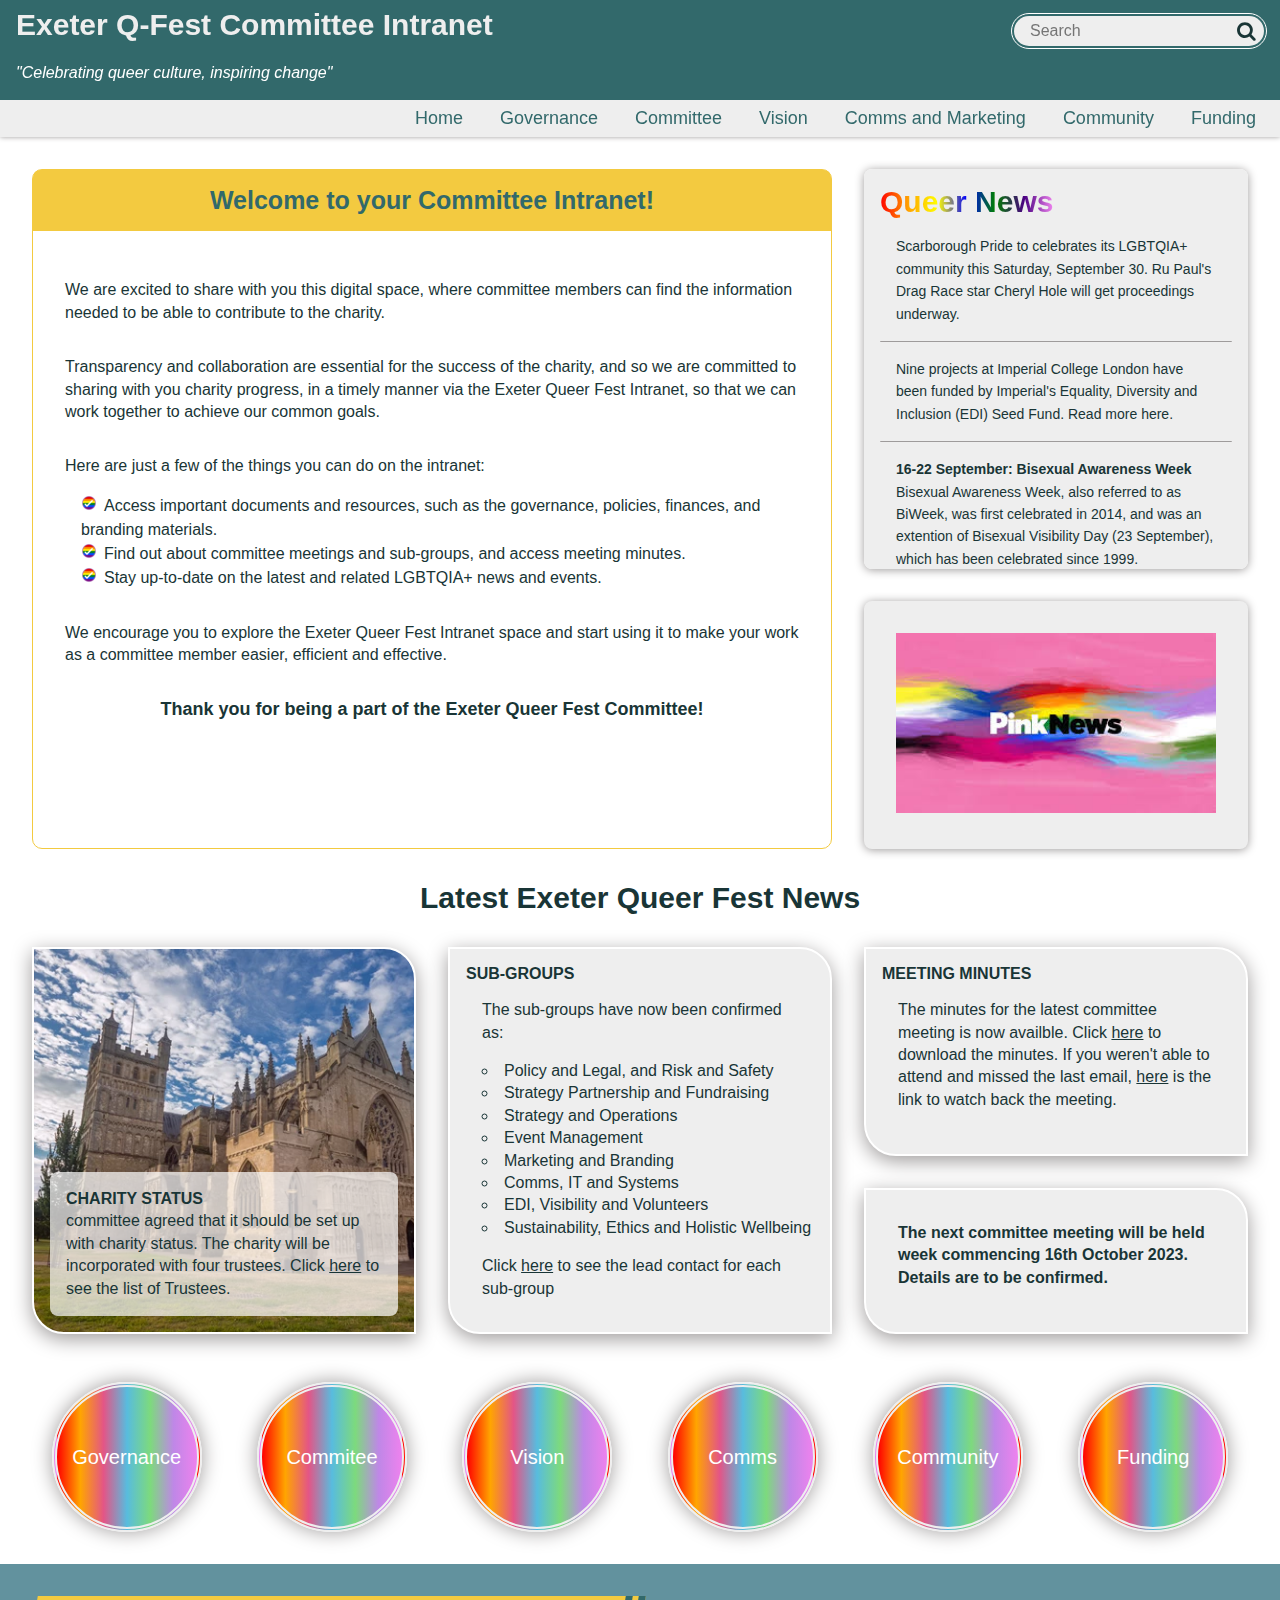
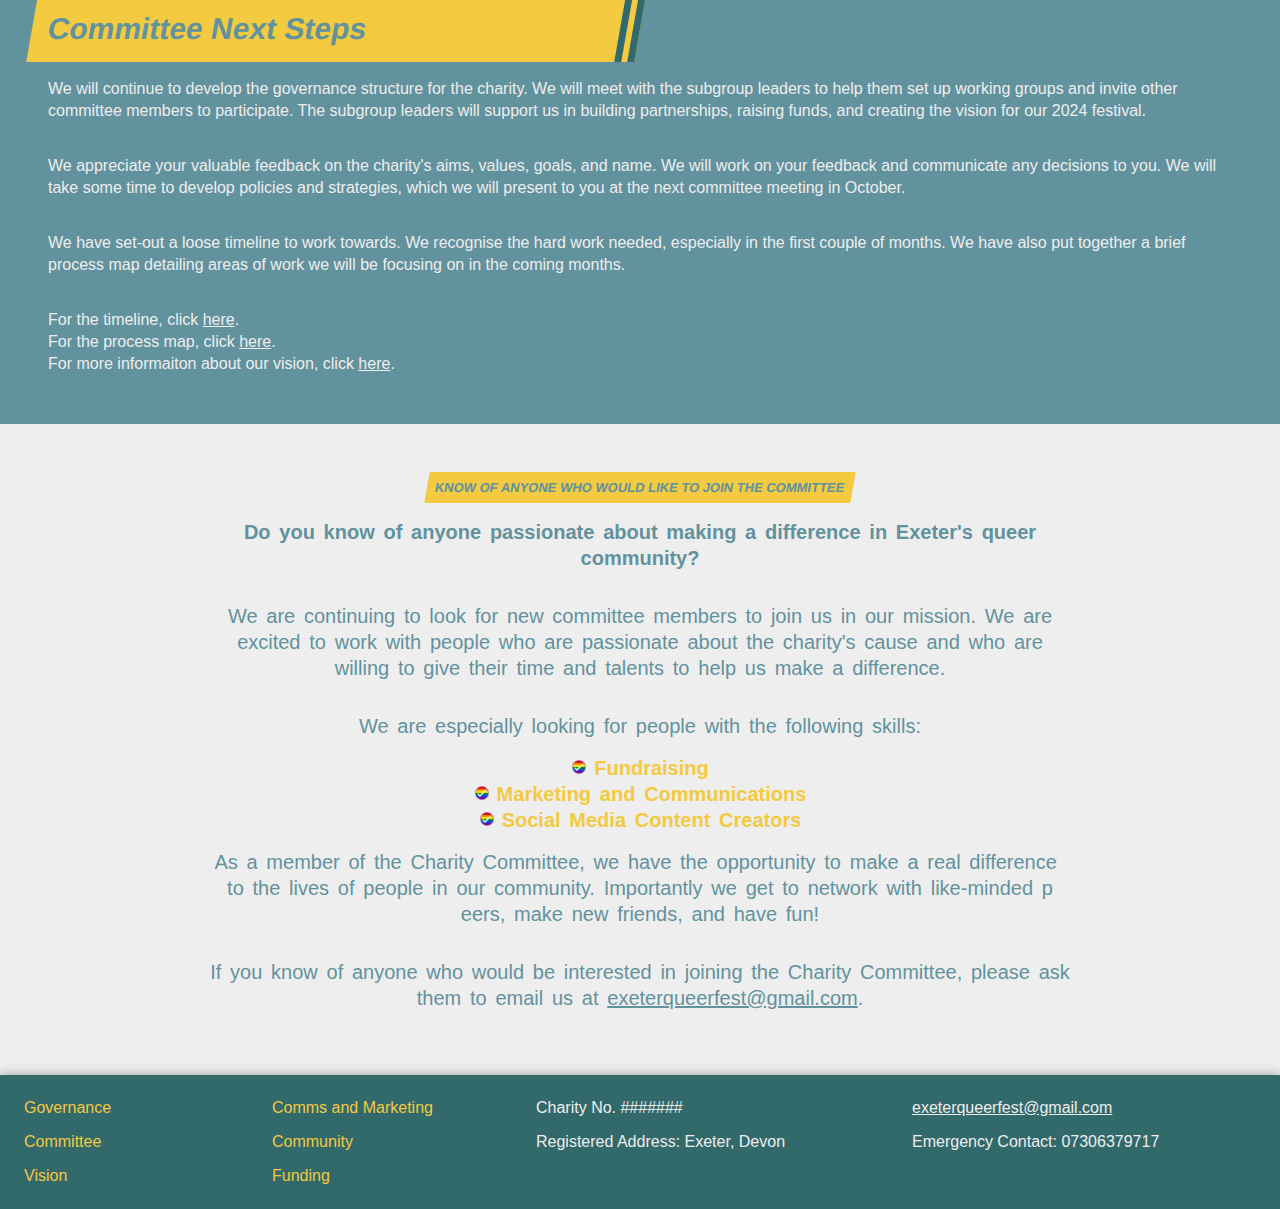
<file: index.html>
<!DOCTYPE html>
<html lang="en">

<head>
    <meta charset="UTF-8">
    <meta name="viewport" content="width=device-width, initial-scale=1.0">
    <title>Exeter Queer Festival Intranet</title>
    
    <!-- Add icon style library -->
    <link rel="stylesheet" href="https://fonts.googleapis.com/css?family=Tangerine">
    <link rel="stylesheet" href="https://cdnjs.cloudflare.com/ajax/libs/font-awesome/4.7.0/css/font-awesome.min.css">
   
    <!-- My customised style library -->
    <link rel="stylesheet" href="assets/css/styles.css">
</head>

<body> 
    <!-- Nav Bar -->
    <nav>
        <!-- Title -->
        <h3 id="title">Exeter Q-Fest Committee Intranet</h3>

        <!-- Search -->
        <form id="search" action="html/search.html" method="get">
            <input type="search" name="searchResults" placeholder="Search">
            <button id="searchBtn" type="submit" name="searchEnter"><i class="fa">&#xf002;</i>
            </button>
        </form>

        <!-- Menu Text -->
        <p class="menuText">"Celebrating queer culture, inspiring change"</p>
     
        <!-- Menu -->
        <h6 id="menu">
            <ul>
                <li><a class="active" aria-current="page" href="index.html">Home</a></li>
                <li><a href="html/governance.html">Governance</a></li>
                <li><a href="html/committee.html">Committee</a></li>
                <li><a href="html/vision.html">Vision</a></li>
                <li><a href="html/comms.html">Comms and Marketing</a></li>
                <li><a href="html/community.html">Community</a></li>
                <li><a href="html/funding.html">Funding</a></li>
            </ul>    
        </h6>
    </nav>
    
    <!-- Banner
    <Section id="banner">
    </Section> -->
    
    <!-- Main Body -->
    <main>
        <section class="mainGrid">
            <!-- Welcome Text -->
            <article class="welcome">
                <h4>Welcome to your Committee Intranet!</h4>
                <div class="welcomeContainerBox">
                    <p>We are excited to share with you this digital space, where committee members can find the information needed to be able to contribute to the charity.</p>
                    <p>Transparency and collaboration are essential for the success of the charity, and so we are committed to sharing with you charity progress, in a timely manner via the Exeter Queer Fest Intranet, so that we can work together to achieve our common goals.</p>
                    <p>Here are just a few of the things you can do on the intranet:</p>
                    <ul>
                        <li>Access important documents and resources, such as the governance, policies, finances, and branding materials.</li>
                        <li>Find out about committee meetings and sub-groups, and access meeting minutes.</li>
                        <li>Stay up-to-date on the latest and related LGBTQIA+ news and events.</li>
                    </ul>
                    <p>We encourage you to explore the Exeter Queer Fest Intranet space and start using it to make your work as a committee member easier, efficient and effective.</p>
                    <div class="messageBanner">
                        <h6>Thank you for being a part of the Exeter Queer Fest Committee!</h6>
                    </div>
                </div>
            </article>
            
            <!-- Side Bar -->
            <aside class="containerBox sidebar">
                <h3><span class="multicolortext">Queer News</span></h3>
                <article class="sidebarContainerBox">
                    <p>Scarborough Pride to celebrates its LGBTQIA+ community this Saturday, September 30. Ru Paul's Drag Race star Cheryl Hole will get proceedings underway.</p>                        
                </article>
                <article class="sidebarContainerBox">
                    <p>Nine projects at Imperial College London have been funded by Imperial's Equality, Diversity and Inclusion (EDI) Seed Fund. Read more <a href="https://www.imperial.ac.uk/news/247313/community-led-projects-awarded-funding-strengthen-diversity/" target="_blank">here</a>.</p>
                </article>
                <article class="sidebarContainerBox">
                    <p><b>16-22 September: Bisexual Awareness Week</b><br/>
                    Bisexual Awareness Week, also referred to as BiWeek, was first celebrated in 2014, and was an extention of Bisexual Visibility Day (23 September), which has been celebrated since 1999.</p>
                </article>
                <article class="sidebarContainerBox">
                    <p><b>23 September: Bisexual Visibility Day</b><br/>
                    Bisexual Visibility Day was first celebrated in 1999 as a way to recognise and celebrate bisexual people, bisexual history, and bisexual culture. The day was founded by three bisexual activists: Wendy Curry of Maine, Michael Page of Florida, and Gigi Raven Wilbur of Texas.</p>
                </article>
            </aside>
            <aside class="containerBox sidebar1">
                <a href="https://www.thepinknews.com/" target="_blank"><img src="assets/images/pinknews.jpg"></a>
            </aside>
        </section>

        <!-- Charity updates -->
        <section class="updates">
            <h3>Latest Exeter Queer Fest News</h3>
            <!-- Box row 1 column 1 -->
            <article class="updatesBox ar1">
                <p><b>CHARITY STATUS</b><br>committee agreed that it should be set up with charity status. The charity will be incorporated with four trustees. Click <a href="/html/governance.html" target="_blank">here</a> to see the list of Trustees.</p>
            </article>
            <!-- Box row 1 column 2 -->
            <article class="updatesBox ar2">
                <b>SUB-GROUPS</b>
                <p>The sub-groups have now been confirmed as:</p>
                <ul>
                    <li>Policy and Legal, and Risk and Safety</li>
                    <li>Strategy Partnership and Fundraising</li>
                    <li>Strategy and Operations</li>
                    <li>Event Management</li>
                    <li>Marketing and Branding</li>
                    <li>Comms, IT and Systems</li>
                    <li>EDI, Visibility and Volunteers</li>
                    <li>Sustainability, Ethics and Holistic Wellbeing</li>
                </ul>
                <p>Click <a href="html/committee.html" target="_blank">here</a> to see the lead contact for each sub-group</p>
            </article>
            <!-- Box row 2 column 1 -->
            <article class="updatesBox ar3">
                <b>MEETING MINUTES</b>
                <p>The minutes for the latest committee meeting is now availble. Click <a href="assets/objects/2023_09_19 - Exeter Queer Festival Meeting Minutes.pdf" target="_blank">here</a> to download the minutes. If you weren't able to attend and missed the last email, <a href="https://drive.google.com/file/d/1mWy4FMOYwEjKnrb0eItvNeHpqExPF8lP/view?usp=sharing" target="_blank">here</a> is the link to watch back the meeting.</p>
            </article>
            <!-- Box row 2 column 2 -->
            <article class="updatesBox ar4">
                <p>The next committee meeting will be held week commencing 16th October 2023. Details are to be confirmed.</p>
            </article>
        </section>

        <!-- Circle Menus -->
        <section class="menuCirclesContainer">
            <div class="menuCircles">
                <a href="html/governance.html"><div class="circleBox"><div class="circleBoxRainbow">Governance</div></div></a>
                <a href="html/committee.html"><div class="circleBox"><div class="circleBoxRainbow">Commitee</div></div></a>
                <a href="html/vision.html"><div class="circleBox"><div class="circleBoxRainbow">Vision</div></div></a>
                <a href="html/comms.html"><div class="circleBox"><div class="circleBoxRainbow">Comms</div></div></a>
                <a href="html/community.html"><div class="circleBox"><div class="circleBoxRainbow">Community</div></div></a>
                <a href="html/funding.html"><div class="circleBox"><div class="circleBoxRainbow">Funding</div></div></a>
            </div>
        </section>
        
        <!-- Next Steps -->
        <section class="next">
            <article class="nextText">
                <h3>Committee Next Steps</h3>
                <p>We will continue to develop the governance structure for the charity. We will meet with the subgroup leaders to help them set up working groups and invite other committee members to participate. The subgroup leaders will support us in building partnerships, raising funds, and creating the vision for our 2024 festival.</p>
                <p>We appreciate your valuable feedback on the charity's aims, values, goals, and name. We will work on your feedback and communicate any decisions to you. We will take some time to develop policies and strategies, which we will present to you at the next committee meeting in October.</p>
                <p>We have set-out a loose timeline to work towards. We recognise the hard work needed, especially in the first couple of months. We have also put together a brief process map detailing areas of work we will be focusing on in the coming months.</p>
                <p>For the timeline, click <a href="assets/images/Timeline.png" target="_blank">here</a>.<br/>
                For the process map, click <a href="assets/images/Plan.png" target="_blank">here</a>.<br/>
                For more informaiton about our vision, click <a href="html/vision.html" target="_blank">here</a>.</p>
            </article>
        </section>
    </div>

        <!-- Recruit -->
        <section class="containerBoxRecruit">
        <section class="recruit">
            <h6>KNOW OF ANYONE WHO WOULD LIKE TO JOIN THE COMMITTEE</h6>
            <p><b>​Do you​ know of anyone passionate about making a difference ​in Exeter's queer community?</b></p>
            <p>​W​e are continuing to look for new committee members to join us in our mission.​ ​W​e are excited to work with people who are passionate about ​the charity's cause and ​who are willing to give their time and talents to help us make a difference.</p>
            <p>We are especially looking for people with the following skills:</p>        
            <ul>
                <li>Fundraising</li>
                <li>Marketing and Communications</li>
                <li>Social Media Content Creators</li>
            </ul>
            <p>As a member of the Charity Committee, ​w​e have the opportunity to​ make a real difference ​to the lives of people in ​our community​. Importantly we get to network with like-minded p​eers, make new friends, and have fun!</p>
            <p>If you ​know of ​a​nyone who would be interested in joining the Charity Committee, ​please ask them to email us at <a href="mailto:exeterqueerfest@gmail.com">exeterqueerfest@gmail.com</a>.</p> 
        </section>
    </main>

    <footer class="container">
        <section class="footerGrid">
            <section id="footerMenu">
                <ul>
                    <li><a href="html/governance.html">Governance</a></li>
                    <li><a href="html/committee.html">Committee</a></li>
                    <li><a href="html/vision.html">Vision</a></li>
                    <li><a href="html/comms.html">Comms and Marketing</a></li>
                    <li><a href="html/community.html">Community</a></li>
                    <li><a href="html/funding.html">Funding</a></li>
                </ul>
            </section>
            <section id="footerColumns">
                <ul>
                    <li>Charity No. #######</li>
                    <li>Registered Address: Exeter, Devon</li>
                    <li><a href="mailto:exeterqueerfest@gmail.com">exeterqueerfest@gmail.com</a></li>
                    <li>Emergency Contact: 07306379717</li>
                </ul>   
            </section>
        </section>
    </footer>

</body>
</html>
</file>
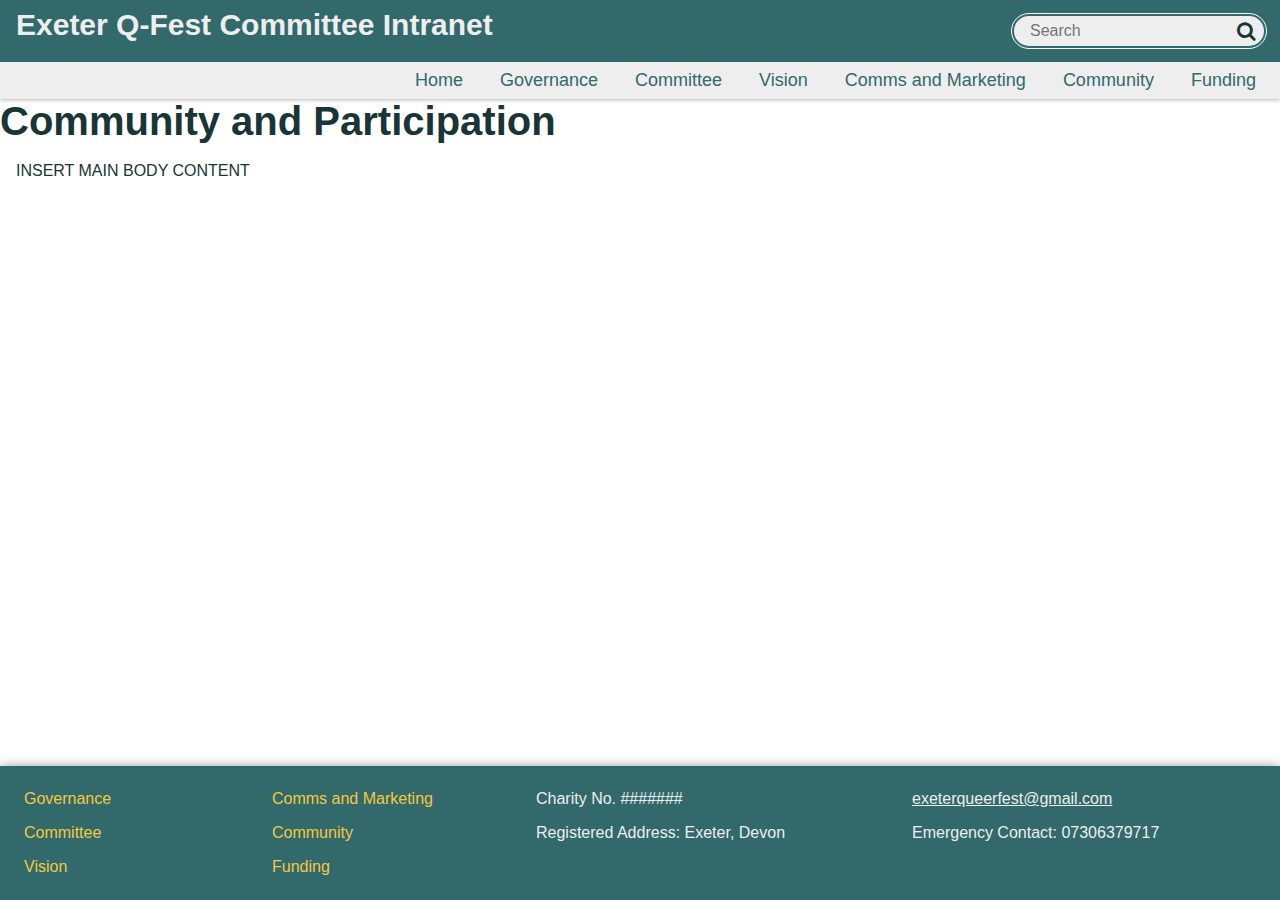
<file: html/community.html>
<!DOCTYPE html>
<html lang="en">

<head>
    <meta charset="UTF-8">
    <meta name="viewport" content="width=device-width, initial-scale=1.0">
    <title>Exeter Queer Festival Intranet</title>
    
    <!-- Add icon style library -->
    <link rel="stylesheet" href="https://fonts.googleapis.com/css?family=Tangerine">
    <link rel="stylesheet" href="https://cdnjs.cloudflare.com/ajax/libs/font-awesome/4.7.0/css/font-awesome.min.css">
   
    <!-- My customised style library -->
    <link rel="stylesheet" href="/assets/css/styles.css">
</head>

<body> 
    <!-- Nav Bar -->
    <nav>
        <!-- Title -->
        <h3 id="title">Exeter Q-Fest Committee Intranet</h3>

        <!-- Search -->
        <form id="search" action="/html/search.html" method="get">
            <input type="search" name="searchResults" placeholder="Search">
            <button id="searchBtn" type="submit" name="searchEnter"><i class="fa">&#xf002;</i>
            </button>
        </form>
     
        <!-- Menu -->
        <h6 id="menu">
            <ul>
                <li><a class="active" aria-current="page" href="/index.html">Home</a></li>
                <li><a href="/html/governance.html">Governance</a></li>
                <li><a href="/html/committee.html">Committee</a></li>
                <li><a href="/html/vision.html">Vision</a></li>
                <li><a href="/html/comms.html">Comms and Marketing</a></li>
                <li><a href="/html/community.html">Community</a></li>
                <li><a href="/html/funding.html">Funding</a></li>
            </ul>    
        </h6>
    </nav>
    
    <!-- Banner
    <Section id="banner">
    </Section> -->
    
    <!-- Main Body -->
    <main>
                <div class="">
                    <h1>Community and Participation</h1>
                    <p>INSERT MAIN BODY CONTENT</p>
                </div>
    
    </main>

    <footer class="container">
        <section class="footerGrid">
            <section id="footerMenu">
                <ul>
                    <li><a href="/html/governance.html">Governance</a></li>
                    <li><a href="/html/committee.html">Committee</a></li>
                    <li><a href="/html/vision.html">Vision</a></li>
                    <li><a href="/html/comms.html">Comms and Marketing</a></li>
                    <li><a href="/html/community.html">Community</a></li>
                    <li><a href="/html/funding.html">Funding</a></li>
                </ul>
            </section>
            <section id="footerColumns">
                <ul>
                    <li>Charity No. #######</li>
                    <li>Registered Address: Exeter, Devon</li>
                    <li><a href="mailto:exeterqueerfest@gmail.com">exeterqueerfest@gmail.com</a></li>
                    <li>Emergency Contact: 07306379717</li>
                </ul>   
            </section>
        </section>
    </footer>

</body>
</html>
</file>
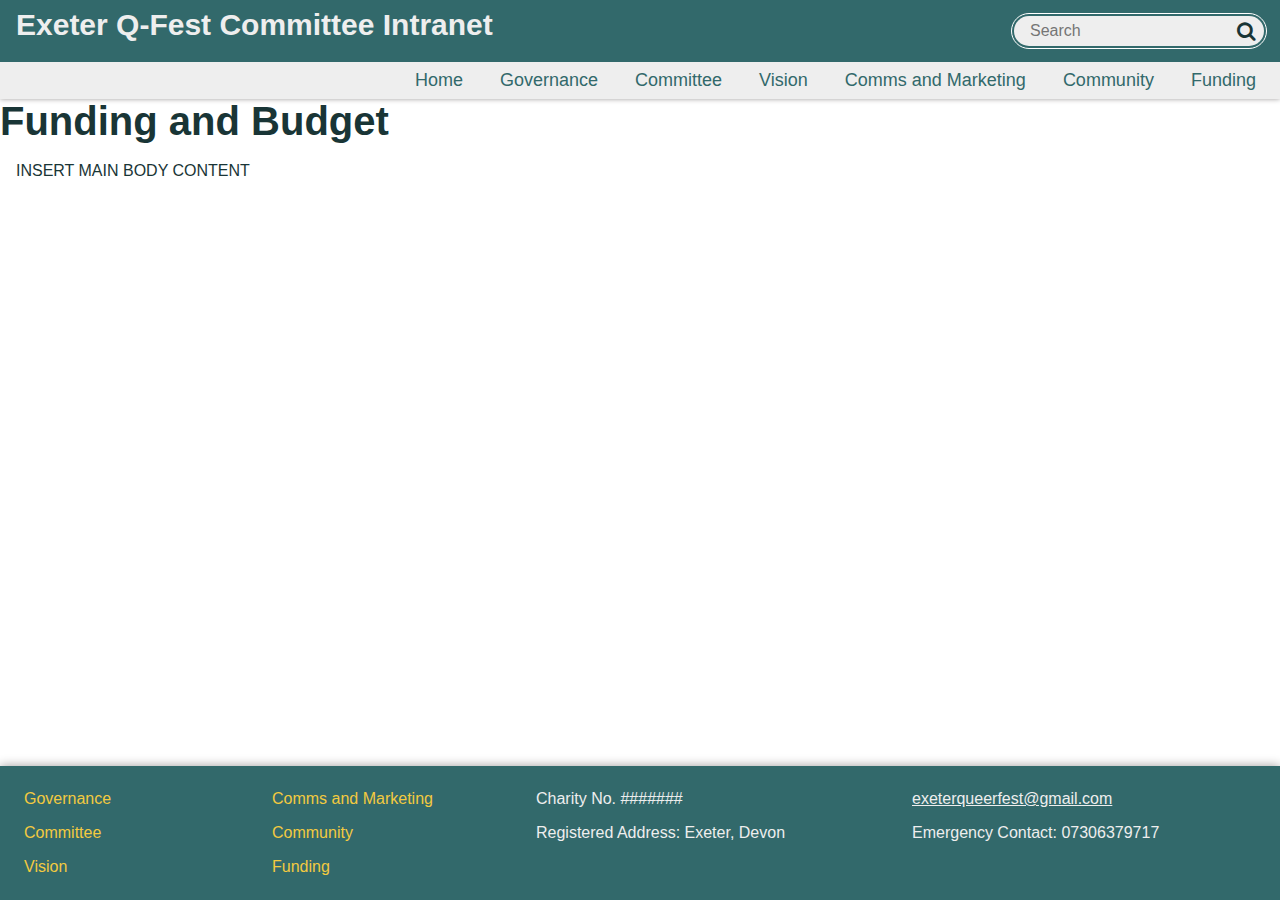
<file: html/funding.html>
<!DOCTYPE html>
<html lang="en">

<head>
    <meta charset="UTF-8">
    <meta name="viewport" content="width=device-width, initial-scale=1.0">
    <title>Exeter Queer Festival Intranet</title>
    
    <!-- Add icon style library -->
    <link rel="stylesheet" href="https://fonts.googleapis.com/css?family=Tangerine">
    <link rel="stylesheet" href="https://cdnjs.cloudflare.com/ajax/libs/font-awesome/4.7.0/css/font-awesome.min.css">
   
    <!-- My customised style library -->
     <link rel="stylesheet" href="../assets/css/styles.css">
</head>

<body> 
    <!-- Nav Bar -->
    <nav>
        <!-- Title -->
        <h3 id="title">Exeter Q-Fest Committee Intranet</h3>

        <!-- Search -->
        <form id="search" action="/html/search.html" method="get">
            <input type="search" name="searchResults" placeholder="Search">
            <button id="searchBtn" type="submit" name="searchEnter"><i class="fa">&#xf002;</i>
            </button>
        </form>
     
        <!-- Menu -->
        <h6 id="menu">
            <ul>
                <li><a class="active" aria-current="page" href="/index.html">Home</a></li>
                <li><a href="./html/governance.html">Governance</a></li>
                <li><a href="./html/committee.html">Committee</a></li>
                <li><a href="./html/vision.html">Vision</a></li>
                <li><a href="./html/comms.html">Comms and Marketing</a></li>
                <li><a href="./html/community.html">Community</a></li>
                <li><a href="./html/funding.html">Funding</a></li>
            </ul>    
        </h6>
    </nav>
    
    <!-- Banner
    <Section id="banner">
    </Section> -->
    
    <!-- Main Body -->
    <main>
                <div class="">
                    <h1>Funding and Budget</h1>
                    <p>INSERT MAIN BODY CONTENT</p>
                </div>
    
    </main>

    <footer class="container">
        <section class="footerGrid">
            <section id="footerMenu">
                <ul>
                    <li><a href="./html/governance.html">Governance</a></li>
                    <li><a href="./html/committee.html">Committee</a></li>
                    <li><a href="./html/vision.html">Vision</a></li>
                    <li><a href="./html/comms.html">Comms and Marketing</a></li>
                    <li><a href="./html/community.html">Community</a></li>
                    <li><a href="./html/funding.html">Funding</a></li>
                </ul>
            </section>
            <section id="footerColumns">
                <ul>
                    <li>Charity No. #######</li>
                    <li>Registered Address: Exeter, Devon</li>
                    <li><a href="mailto:exeterqueerfest@gmail.com">exeterqueerfest@gmail.com</a></li>
                    <li>Emergency Contact: 07306379717</li>
                </ul>   
            </section>
        </section>
    </footer>

</body>
</html>
</file>
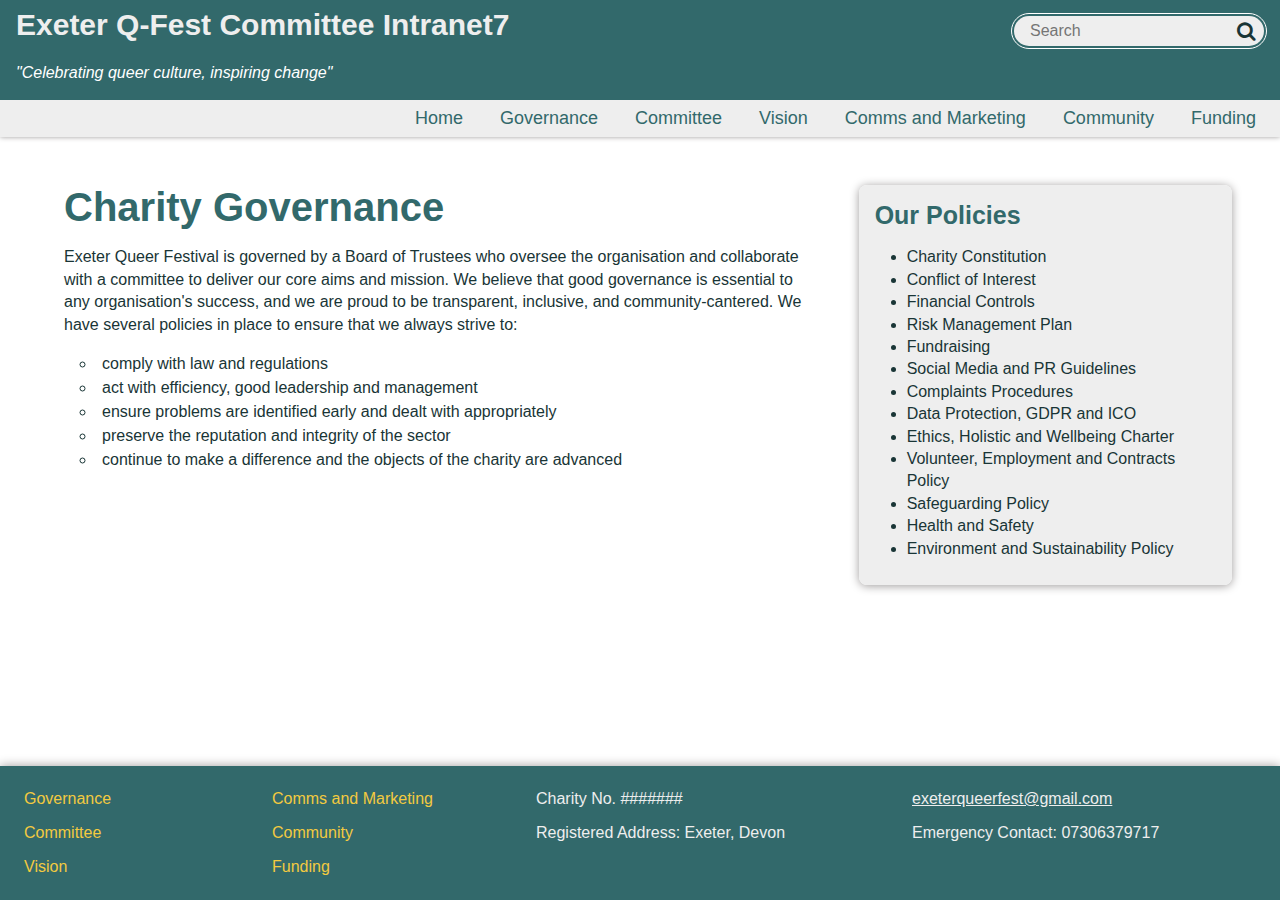
<file: html/governance.html>
<!DOCTYPE html>
<html lang="en">

<head>
    <meta charset="UTF-8">
    <meta name="viewport" content="width=device-width, initial-scale=1.0">
    <title>Exeter Queer Festival Intranet</title>
    
    <!-- Add icon style library -->
    <link rel="stylesheet" href="https://fonts.googleapis.com/css?family=Tangerine">
    <link rel="stylesheet" href="https://cdnjs.cloudflare.com/ajax/libs/font-awesome/4.7.0/css/font-awesome.min.css">
    
    <!-- My customised style library -->
    <link rel="stylesheet" href="../assets/css/styles.css">
</head>

<body> 
    <!-- Nav Bar -->
    <nav>
        <!-- Title -->
        <h3 id="title">Exeter Q-Fest Committee Intranet7</h3>

        <!-- Search -->
        <form id="search" action="html/search.html" method="get">
            <input type="search" name="searchResults" placeholder="Search">
            <button id="searchBtn" type="submit" name="searchEnter"><i class="fa">&#xf002;</i>
            </button>
        </form>

        <!-- Menu Text -->
        <p class="menuText">"Celebrating queer culture, inspiring change"</p>
     
        <!-- Menu -->
        <h6 id="menu">
            <ul>
                <li><a class="active" aria-current="page" href="../index.html">Home</a></li>
                <li><a href="./governance.html">Governance</a></li>
                <li><a href="./committee.html">Committee</a></li>
                <li><a href="./vision.html">Vision</a></li>
                <li><a href="./comms.html">Comms and Marketing</a></li>
                <li><a href="./community.html">Community</a></li>
                <li><a href="./funding.html">Funding</a></li>
            </ul>    
        </h6>
    </nav>
    
    <!-- Banner
    <Section id="banner">
    </Section> -->
    
    <!-- Main Body -->
    <main class="container">
        <section class="mainGridGov">
            <div class="govIntro">
                <h1>Charity Governance</h1>
                <p>Exeter Queer Festival is governed by a Board of Trustees who oversee the organisation and collaborate with a committee to deliver our core aims and mission. We believe that good governance is essential to any organisation's success, and we are proud to be transparent, inclusive, and community-cantered. We have several policies in place to ensure that we always strive to:</p>
                <ul>
                    <li>comply with law and regulations</li>
                    <li>act with efficiency, good leadership and management</li>
                    <li>ensure problems are identified early and dealt with appropriately</li>
                    <li>preserve the reputation and integrity of the sector</li>
                    <li>continue to make a difference and the objects of the charity are advanced</li>
                </ul>
            </div>
                
                <!-- Side Bar -->
                <aside class="containerBox sidebar">
                    <h4>Our Policies</h4>
                    <ul>
                        <li><a href="" target="_blank">Charity Constitution</a></li>
                        <li><a href="" target="_blank">Conflict of Interest</a></li>
                        <li><a href="" target="_blank">Financial Controls</a></li>
                        <li><a href="" target="_blank">Risk Management Plan</a></li>
                        <li><a href="" target="_blank">Fundraising</a></li>
                        <li><a href="" target="_blank">Social Media and PR Guidelines</a></li>
                        <li><a href="" target="_blank">Complaints Procedures</a></li>
                        <li><a href="" target="_blank">Data Protection, GDPR and ICO</a></li>
                        <li><a href="" target="_blank">Ethics, Holistic and Wellbeing Charter</a></li>
                        <li><a href="" target="_blank">Volunteer, Employment and Contracts Policy</a></li>
                        <li><a href="" target="_blank">Safeguarding Policy</a></li>
                        <li><a href="" target="_blank">Health and Safety</a></li>
                        <li><a href="" target="_blank">Environment and Sustainability Policy</a></li>
                    </ul>
        </aside>
            </section>
    
    </main>

    <footer class="container">
        <section class="footerGrid">
            <section id="footerMenu">
                <ul>
                    <li><a href="/html/governance.html">Governance</a></li>
                    <li><a href="/html/committee.html">Committee</a></li>
                    <li><a href="/html/vision.html">Vision</a></li>
                    <li><a href="/html/comms.html">Comms and Marketing</a></li>
                    <li><a href="/html/community.html">Community</a></li>
                    <li><a href="/html/funding.html">Funding</a></li>
                </ul>
            </section>
            <section id="footerColumns">
                <ul>
                    <li>Charity No. #######</li>
                    <li>Registered Address: Exeter, Devon</li>
                    <li><a href="mailto:exeterqueerfest@gmail.com">exeterqueerfest@gmail.com</a></li>
                    <li>Emergency Contact: 07306379717</li>
                </ul>   
            </section>
        </section>
    </footer>

</body>
</html>
</file>
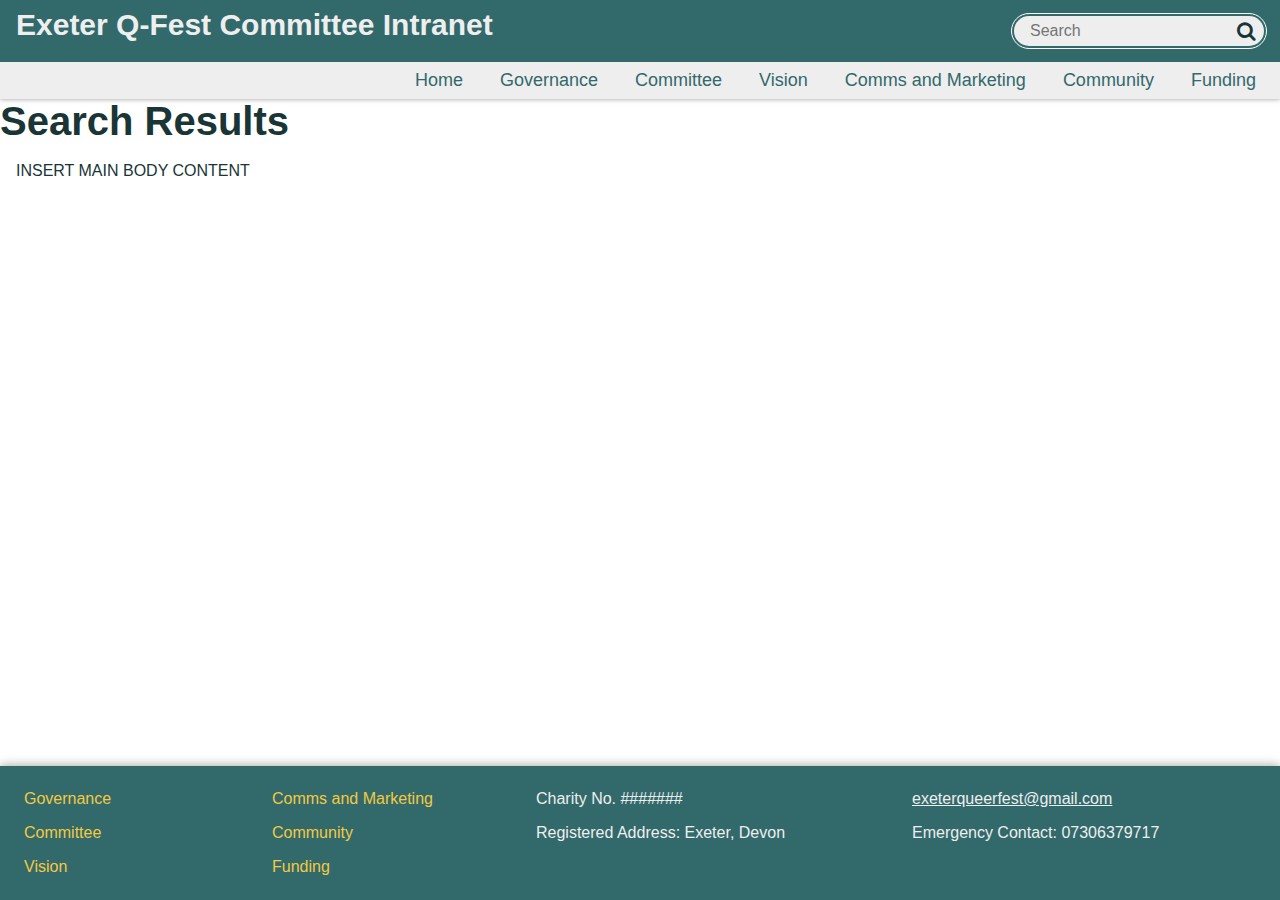
<file: html/search.html>
<!DOCTYPE html>
<html lang="en">

<head>
    <meta charset="UTF-8">
    <meta name="viewport" content="width=device-width, initial-scale=1.0">
    <title>Exeter Queer Festival Intranet</title>
    
    <!-- Add icon style library -->
    <link rel="stylesheet" href="https://fonts.googleapis.com/css?family=Tangerine">
    <link rel="stylesheet" href="https://cdnjs.cloudflare.com/ajax/libs/font-awesome/4.7.0/css/font-awesome.min.css">
   
    <!-- My customised style library -->
    <link rel="stylesheet" href="/assets/css/styles.css">
</head>

<body> 
    <!-- Nav Bar -->
    <nav>
        <!-- Title -->
        <h3 id="title">Exeter Q-Fest Committee Intranet</h3>

        <!-- Search -->
        <form id="search" action="/html/search.html" method="get">
            <input type="search" name="searchResults" placeholder="Search">
            <button id="searchBtn" type="submit" name="searchEnter"><i class="fa">&#xf002;</i>
            </button>
        </form>
     
        <!-- Menu -->
        <h6 id="menu">
            <ul>
                <li><a class="active" aria-current="page" href="/index.html">Home</a></li>
                <li><a href="/html/governance.html">Governance</a></li>
                <li><a href="/html/committee.html">Committee</a></li>
                <li><a href="/html/vision.html">Vision</a></li>
                <li><a href="/html/comms.html">Comms and Marketing</a></li>
                <li><a href="/html/community.html">Community</a></li>
                <li><a href="/html/funding.html">Funding</a></li>
            </ul>    
        </h6>
    </nav>
    
    <!-- Banner
    <Section id="banner">
    </Section> -->
    
    <!-- Main Body -->
    <main>
                <div class="">
                    <h1>Search Results</h1>
                    <p>INSERT MAIN BODY CONTENT</p>
                </div>
    
    </main>

    <footer class="container">
        <section class="footerGrid">
            <section id="footerMenu">
                <ul>
                    <li><a href="/html/governance.html">Governance</a></li>
                    <li><a href="/html/committee.html">Committee</a></li>
                    <li><a href="/html/vision.html">Vision</a></li>
                    <li><a href="/html/comms.html">Comms and Marketing</a></li>
                    <li><a href="/html/community.html">Community</a></li>
                    <li><a href="/html/funding.html">Funding</a></li>
                </ul>
            </section>
            <section id="footerColumns">
                <ul>
                    <li>Charity No. #######</li>
                    <li>Registered Address: Exeter, Devon</li>
                    <li><a href="mailto:exeterqueerfest@gmail.com">exeterqueerfest@gmail.com</a></li>
                    <li>Emergency Contact: 07306379717</li>
                </ul>   
            </section>
        </section>
    </footer>

</body>
</html>
</file>
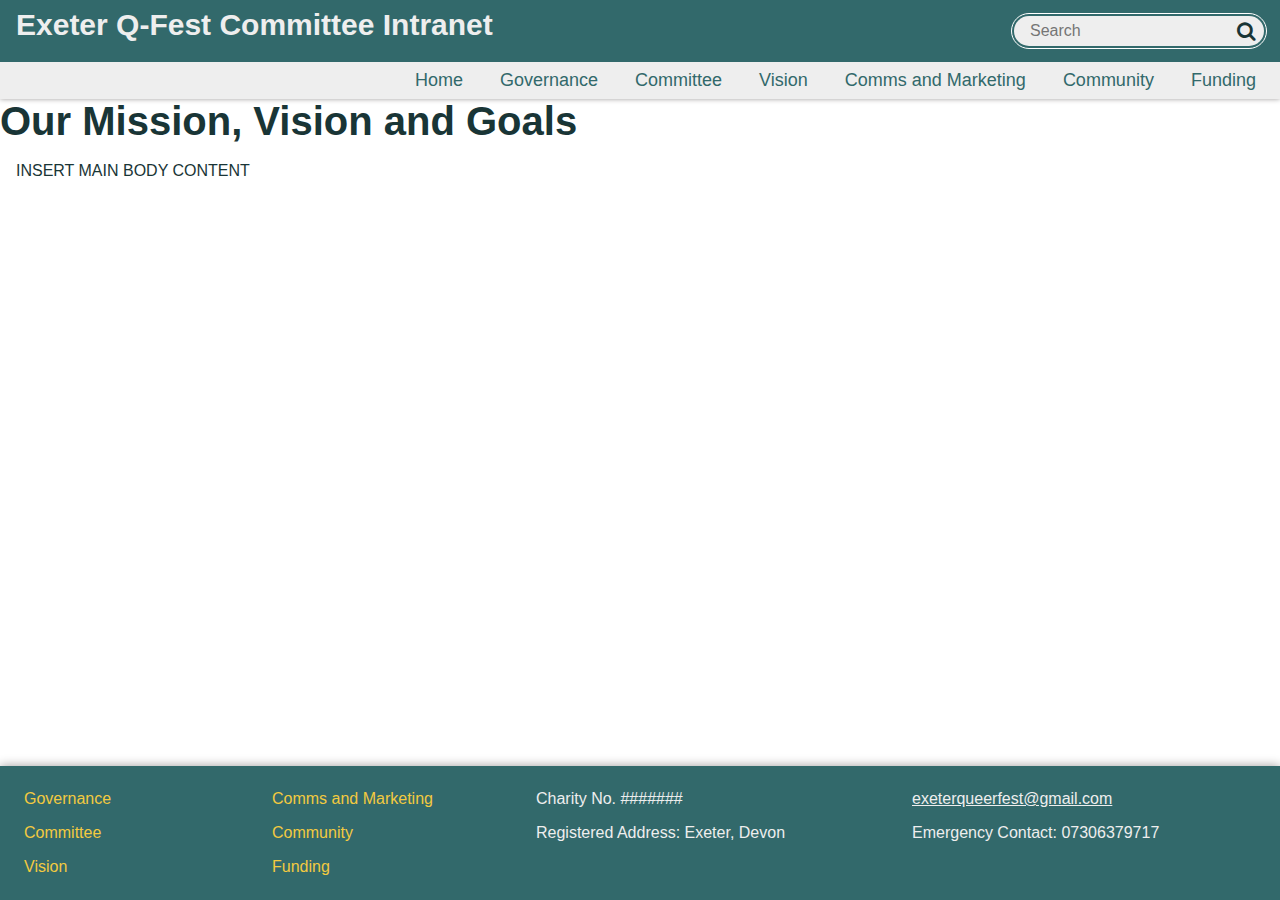
<file: html/vision.html>
<!DOCTYPE html>
<html lang="en">

<head>
    <meta charset="UTF-8">
    <meta name="viewport" content="width=device-width, initial-scale=1.0">
    <title>Exeter Queer Festival Intranet</title>
    
    <!-- Add icon style library -->
    <link rel="stylesheet" href="https://fonts.googleapis.com/css?family=Tangerine">
    <link rel="stylesheet" href="https://cdnjs.cloudflare.com/ajax/libs/font-awesome/4.7.0/css/font-awesome.min.css">
   
    <!-- My customised style library -->
    <link rel="stylesheet" href="/assets/css/styles.css">
</head>

<body> 
    <!-- Nav Bar -->
    <nav>
        <!-- Title -->
        <h3 id="title">Exeter Q-Fest Committee Intranet</h3>

        <!-- Search -->
        <form id="search" action="/html/search.html" method="get">
            <input type="search" name="searchResults" placeholder="Search">
            <button id="searchBtn" type="submit" name="searchEnter"><i class="fa">&#xf002;</i>
            </button>
        </form>
     
        <!-- Menu -->
        <h6 id="menu">
            <ul>
                <li><a class="active" aria-current="page" href="/index.html">Home</a></li>
                <li><a href="/html/governance.html">Governance</a></li>
                <li><a href="/html/committee.html">Committee</a></li>
                <li><a href="/html/vision.html">Vision</a></li>
                <li><a href="/html/comms.html">Comms and Marketing</a></li>
                <li><a href="/html/community.html">Community</a></li>
                <li><a href="/html/funding.html">Funding</a></li>
            </ul>    
        </h6>
    </nav>
    
    <!-- Banner
    <Section id="banner">
    </Section> -->
    
    <!-- Main Body -->
    <main>
                <div class="">
                    <h1>Our Mission, Vision and Goals</h1>
                    <p>INSERT MAIN BODY CONTENT</p>
                </div>
    
    </main>

    <footer class="container">
        <section class="footerGrid">
            <section id="footerMenu">
                <ul>
                    <li><a href="/html/governance.html">Governance</a></li>
                    <li><a href="/html/committee.html">Committee</a></li>
                    <li><a href="/html/vision.html">Vision</a></li>
                    <li><a href="/html/comms.html">Comms and Marketing</a></li>
                    <li><a href="/html/community.html">Community</a></li>
                    <li><a href="/html/funding.html">Funding</a></li>
                </ul>
            </section>
            <section id="footerColumns">
                <ul>
                    <li>Charity No. #######</li>
                    <li>Registered Address: Exeter, Devon</li>
                    <li><a href="mailto:exeterqueerfest@gmail.com">exeterqueerfest@gmail.com</a></li>
                    <li>Emergency Contact: 07306379717</li>
                </ul>   
            </section>
        </section>
    </footer>

</body>
</html>
</file>
<file: assets/css/styles.css>
/* *** Universal Styles *** */
*, *::before, *::after {
    margin: 0;
    padding: 0;
    box-sizing: border-box;
    font-family: "Roboto", sans-serif, Helvetica, Arial, Verdana;
    color: var(--darkfont)
  }
  html {
    scroll-behavior: smooth;
  }
  body { 
    min-height: 100vh;
    display: flex; 
    flex-direction: column;
  }
  .container {
    padding: 1em; 
  }
  .containerBox {
    padding: 1rem;
    border-radius: 0.5rem;
    background-color: var(--background);
    box-shadow: 0px 1px 10px var(--border);
  }

  .containerBox h4 {
    color: var(--dark)
  }

  .containerBox ul {
    padding: 1rem 2rem;
    line-height: 1.4rem;
  }

  .containerBox a {
    text-decoration: none;
  }
  .containerBox a:hover,
  .containerBox a:focus {
    cursor: pointer;
    opacity: 0.5;
  }

  .containerBoxDark {
    padding: 1rem;
    border-radius: 0.5rem;
    background-color: var(--dark);
    box-shadow: 0px 1px 10px var(--border);
  }
  .containerBoxDark h3 {
    color: var(--background);
    padding: 1rem;
  }
  
  .containerBoxDark p {
    color: var(--background);
  }
  
  .containerBoxDark a {
    color: var(--background);
  }
  
  /* *** Root Styles *** */
  :root {
    --light: #74BBA5;
    --dark: #32696B;
    --darkfont: #193536;
    --background: #eeeeee;
    --seconddark: #62929E;
    --bright: #F3CA40;
    --border: #9e9b9b;
  }
   
  /* *** Headers, Paragraph, Image *** */
  h1 {
    font-size: 40px;
  }
  h2 {
    font-size: 35px;
  }
  h3 {
    font-size: 30px;
  }
  h4 {
    font-size: 25px;
  }
  h5 {
    font-size: 20px;
  }
  h6 {
    font-size: 18px;
  } 
  p { 
    font-size: 16px;
    padding: 1rem;
    line-height: 1.4rem;
  }
  @-webkit-keyframes glow {
    from {text-shadow: 0 0 10px var(--dark);}
    to {text-shadow: 0 0 10px var(--light);}
  }
  img { 
    width: 100%;
    height: auto;
    overflow: hidden;
    padding: 1rem;
   }
   .multicolortext {
    background-image: linear-gradient(to left, violet, indigo, green, blue, yellow, orange, red);
    -webkit-background-clip: text;
    -moz-background-clip: text;
    background-clip: text;
    color: transparent;
  }
  
  /* *** Nav Section *** */
  nav { 
    display: grid;
    grid-template-columns: repeat(3, 1fr);
    grid-template-areas: 
    "tt tt ss"
    "mt mt mt"
    "mu mu mu";
    background-color: var(--dark);
    box-shadow: 0px 0px 5px var(--border);
    z-index: 1;
    position: -webkit-sticky;
    position: sticky;
    top: 0;
  }
  
  /* *** Title *** */
  #title {
    grid-area: tt;
    color: var(--background);
    padding: 0.5rem 0.5rem 0rem 1rem; 
  }
  
  /* *** Search *** */
  #search {
    display: grid;
    justify-items: end;
    grid-area: ss;
    padding: 1rem;
  }

  input {
    grid-area: 1 / 1;
    font-size: 1rem;
    height: 30px;
    width: 250px;
    border-radius: 1rem;
    border: var(--background);
    background-color: var(--background);
    padding: 0rem 1rem;
    outline: 1px solid white;
    outline-offset: 2px;
  }
  button {
    grid-area: 1 / 1;
    background-color: transparent;
    border: none;
    padding-right: 0.5rem;
    cursor: pointer;
  }
  .fa {
    font-size: 20px;
  }
  
  /* *** Menu Text *** */
  .menuText {
    grid-area: mt;
    color: white;
    padding: 0rem 0rem 1rem 1rem;
    font-style: italic;
  }

  /* *** Menu *** */
  #menu {
    grid-area: mu;
    background-color: var(--background);
  }
  #menu ul {
    list-style-type: none;
    padding: 0.5rem;
    text-align: right;
  }
  #menu li {
    display: inline-block;
    margin-inline: 0.5rem;
  }
  #menu a {
    text-decoration: none;
    padding: 0.5rem;
    color: var(--dark);
    font-weight: lighter;
  }
  #menu a:hover,
  #menu a:focus {
    cursor: pointer;
    text-decoration: none;
    background-image: linear-gradient(to left, violet, rgb(71, 106, 188), green, rgb(227, 227, 5), rgb(255, 0, 89), orange, red);
    -webkit-background-clip: text;
    -moz-background-clip: text;
    background-clip: text;
    color: transparent;
  }
  
  /* *** Banner ***
  #banner {
    background-image: url(../Images/HomePage\ Banner\ Intranet.png);
    background-repeat: no-repeat;
    height: 400px;
    background-size: 100vw auto;
  }
  */
  
  /* *** Main Body Grid *** */
  .mainGrid {
    padding: 2rem;
    display: grid;
    grid-template-columns: repeat(3, 1fr);
    grid-template-areas: 
    "wl wl sb"
    "wl wl pn";
    gap: 2rem;
  }
  
  /* *** Welcome Text *** */
  .welcome {
    grid-area: wl;
    border-radius: 10px;
    border: solid 1px var(--bright);
  }
  .welcome h4 {
    color: var(--dark);
    text-align: center;
    padding: 1rem;
    margin-bottom: 1rem;
    background-color: var(--bright);
    border-radius: 7px 7px 0px 0px;
  }
  .welcome ul {
    padding-bottom: 1rem;
  }
  .welcome li {
    list-style-type: circle;
    list-style-position: inside;
    line-height: 1.5;
    list-style-image: url("../images/LGBTQI+ Check Tick.png");
    margin-left: 2rem;
  }
  .welcomeContainerBox {
    padding: 1rem;
    border-radius: 0px 0px 10px 10px;
    background-color: white;
  }
  
  /* *** Thank You Text *** */
  .messageBanner h6 {
    text-align: center;
    padding: 1rem;
  }
  
  /* *** Side Bar *** */
  .sidebar {
    grid-area: sb;
    overflow-y: auto;
    height: 400px;
  }
  .sidebar h6 {
    color: var(--dark);
    padding-bottom: 0.5rem;
  }
  .sidebarContainerBox {
    border-radius: 1px;
    border-bottom: 1px solid var(--border);
  }
  .sidebarContainerBox p {
    font-size: 14px;
  }
  .sidebar1 {
    grid-area: pn;
  }
  .sidebar2 {
    grid-area: gt;
  }
  
  /* *** Charity Updates *** */
  .updates {
    padding: 0rem 2rem 1rem;
    display: grid;
    grid-template-columns: repeat(3, 1fr);
    grid-template-areas: 
    "ti ti ti"
    "ar1 ar2 ar3"
    "ar1 ar2 ar4";
    gap: 2rem;
  }
  .updates h3 {
    grid-area: ti;
    color: var(--darkfont);
    text-align: center;
  }
  .updatesBox {
    border-radius: 0rem 2rem;
    background-color: var(--background);
    padding: 1rem;
    box-shadow: 0px 5px 20px var(--border);
    min-width: 200px;
    border: 2px solid white;
  }
  .ar1 {
    grid-area: ar1;
    background-image: url(../images/Exeter\ Cathedral-img.webp);
    background-size: cover;
    display: flex;
    align-items: end;
  }
  .ar1 p {
    color: var(--darkfont);
    background-color: rgba(255, 255, 255, 0.7); 
    border-radius: 0.5rem;
  }
  .ar2 {
    grid-area: ar2;
  }
  .ar3 {
    grid-area: ar3;
  }
  .ar4 {
    grid-area: ar4;
    font-weight: bold;
  }
  .updatesBox li {
    list-style-type: circle;
    list-style-position: inside;
    margin-left: 1rem;
    color: var(--darkfont);
    line-height: 1.4rem;
    text-align: left;
  }
  .updatesBox p {
    color: var(--darkfont);
    line-height: 1.4rem;
    text-align: left;
  }
  
  /* *** Circle Menus *** */
  .menuCirclesContainer {
    padding: 2rem;
  }
  .menuCircles,
  .menuCircles a {
    margin-inline: auto;
    display: flex;
    justify-content: space-evenly;
    align-items: center;
    align-content: space-evenly;
    flex-flow: row wrap;
    text-decoration: none;
    gap: 1rem;
  }
  .circleBox {
    min-width: 150px;
    min-height: 150px;
    text-align: center;
    padding: 0.5rem;
    border: 5px double var(--background);
    border-radius: 75px;
    display: flex;
    justify-content: center;
    align-items: center;
    box-shadow: 0px 0px 20px #9e9b9b;
    background-image: linear-gradient(to left, violet, rgb(191, 135, 231), rgb(125, 218, 125), rgb(88, 188, 222), rgb(227, 85, 135), orange, red);
    transition: transform 1s;
  }
  .circleBoxRainbow {
    color: white;
    font-size: 20px;
  }
  .circleBox:hover,
  .circleBox:focus {
    background-color: var(--dark);
    color: var(--light);
    cursor: pointer;
    text-decoration: none;
    animation: glow 0.5s ease-in-out infinite alternate;
    transform: scale(0.80); 
  }
  
  /* *** Next Steps *** */
  .next {
    background-color: var(--seconddark);
  }
  .nextText {
    padding: 2rem;
  }
  .nextText h3 {
    color: var(--background);
    padding: 1rem;
    background-color: #F3CA40;
    color: #62929E;
    display: inline-block;
		transform: skewX(-10deg);
    width: 50%;
    border-right: 20px double var(--dark);
  }
  .nextText p {
    color: var(--background);
  }
  .nextText a {
    color: var(--background);
  }
  
  /* *** Recruit *** */
  .containerBoxRecruit {
    padding: 2rem 6rem;
    background-color: var(--background);
  }
  .recruit {
    border-radius: 0.2rem;  
    text-align: center;
    padding: 1rem 6rem;
  }
  .recruit h6 {
    display: inline-block;
    padding: 0.5rem; 
    font-size: 13px;
    background-color: var(--bright);
    color: var(--seconddark);
		transform: skewX(-10deg);
  }
  .recruit b {
    font-size: 20px;
    line-height: 1.3;
    word-spacing: 0.2rem;
    color: var(--seconddark);
  }
  .recruit p {
    font-size: 20px;
    line-height: 1.3;
    word-spacing: 0.2rem;
    color: var(--seconddark);
  }
  .recruit a {
    font-size: 20px;
    line-height: 1.3;
    word-spacing: 0.2rem;
    color: var(--seconddark);
  }
  .recruit li {
    list-style-type: circle;
    list-style-position: inside;
    list-style-image: url("../images/LGBTQI+ Check Tick.png");
    font-size: 20px;
    line-height: 1.3;
    word-spacing: 0.2rem;
    color: var(--bright);
    font-weight: bold;
  }

  /* *** Footer Section *** */
  footer { 
    margin-top: auto;
    background-color: var(--dark);
    box-shadow: 0px 0px 10px #9e9b9b;
  }
  footer .container {
  display: flex;
  justify-content: flex-end;
  }
  .footerGrid {
    display: grid;
    grid-template-columns: repeat(5, 1fr);
    grid-template-areas: 
    "ft ft cn cn cn";
    gap: 2rem;
  }
  
  /* *** Footer Menu *** */
  #footerMenu {
    grid-area: ft;
    columns: 2;
  }
  #footerMenu ul {
    list-style-type: none;
  }
  #footerMenu li {
    padding: 0.5em;
  }
  #footerMenu a {
    text-decoration: none;
    color: var(--bright);
  }
  #footerMenu a:hover,
  #footerMenu a:focus {
    opacity: 0.5;
    cursor: pointer;
    text-decoration: none;
  }
  
  /* *** Footer Contact Info *** */
  #footerColumns {
    grid-area: cn;
    columns: 2;
  }
  #footerColumns ul {
    list-style-type: none;
  }
  #footerColumns li {
    padding: 0.5em;
    color: var(--background);
  }
  #footerColumns a {
    color: var(--background);
  }
  
  /* *** Governnce Page *** */

  /* *** Gov Main Grid *** */
  .mainGridGov {
    padding: 2rem;
    display: grid;
    grid-template-columns: repeat(3, 1fr);
    grid-template-areas: 
    "gi gi sb"
    "gi gi sb";
    gap: 2rem;
  }
 
  /* *** Governance Intro Text *** */
  .govIntro {
    grid-area: gi;
    border-radius: 10px;
  }
  .govIntro h1 {
    color: var(--dark);
    padding: 0rem 1rem;
  }
  .govIntro ul {
    padding-bottom: 1rem;
  }
  .govIntro li {
    list-style-type: circle;
    list-style-position: inside;
    line-height: 1.5;
    margin-left: 2rem;
  }
</file>
